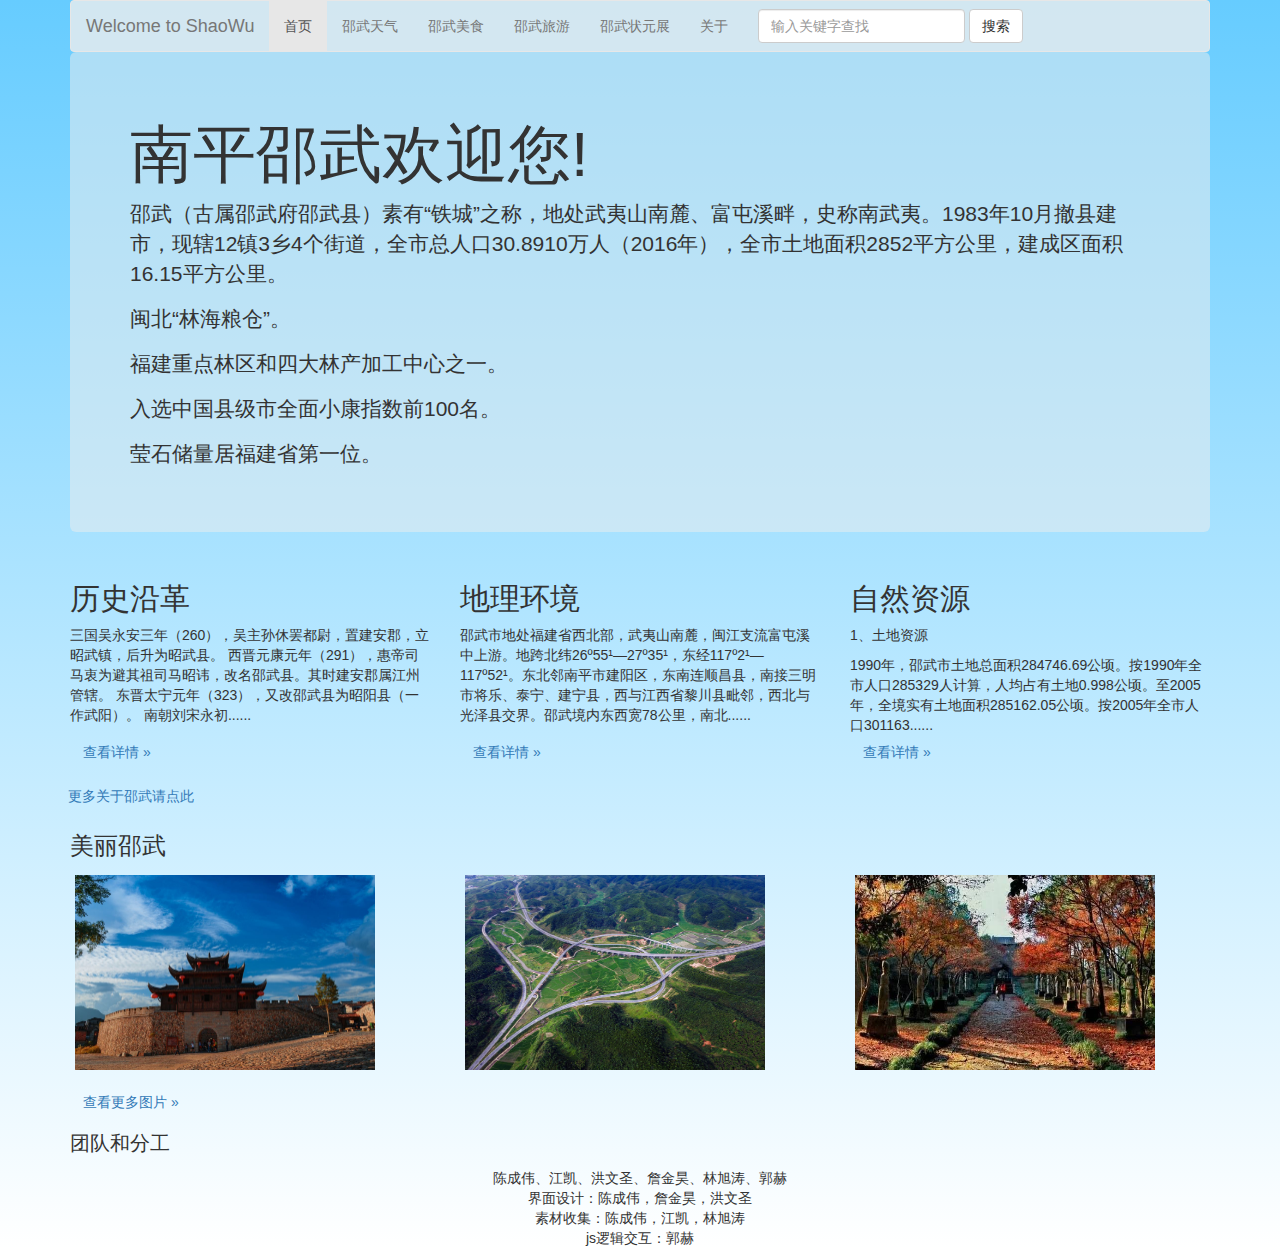
<file: app/src/main/assets/index.html>
<!DOCTYPE html>
<html>
	<head>
		<meta charset="UTF-8">
		<meta name="viewport" content="width=device-width,initial-scale=1.0, minimum-scale=1.0, maximum-scale=1.0, user-scalable=no"/>
		<title>南平欢迎您</title>
		<link rel="stylesheet" type="text/css" href="css/bootstrap.min.css" />
		<link rel="stylesheet" href="css/shaowu_style.css" />
		<script type="text/javascript" src="js/jquery-1.11.0.js" ></script>
	</head>
	<body>
		<div class="container">
			<div class="row clearfix">
				<div class="col-md-12 column">
					<nav class="navbar navbar-default" role="navigation">
						<div class="navbar-header">
							<button type="button" class="navbar-toggle" data-toggle="collapse" data-target="#bs-example-navbar-collapse-1" id="btn">
								<span class="sr-only">Toggle navigation</span>
								<span class="icon-bar"></span>
								<span class="icon-bar"></span>
								<span class="icon-bar"></span>
							</button>
							<a class="navbar-brand" href="javascript:;">Welcome to ShaoWu</a>
						</div>
						<div class="collapse navbar-collapse" id="bs-example-navbar-collapse-1">
							<ul class="nav navbar-nav" id="listen1">
								<li class="active">
									<a href="index.html">首页</a>
								</li>
								<li>
									<a href="https://www.tianqi.com/shaowu/" target="_blank">邵武天气</a>
								</li>
								<li>
									<a href="http://www.shaowu.ccoo.cn/bendi/eat.html" target="_blank">邵武美食</a>
								</li>
								<li>
									<a href="http://www.bytravel.cn/view/top10/index1129.html" target="_blank">邵武旅游</a>
								</li>
								<li>
									<a href="sw_studyhard.html">邵武状元展</a>
								</li>
								<li onclick="about()">
									<a href="javascript:;">关于</a>
								</li>
							</ul>
							<form class="navbar-form navbar-left" role="search">
								<div class="form-group">
									<input type="text" placeholder="输入关键字查找" class="form-control" />
								</div> <button type="submit" class="btn btn-default">搜索</button>
							</form>
						</div>
					</nav>
					<div class="menu-mobile" id="menu-mobile">
						<ul>
							<li><a href="index.html">首页</a></li>
							<li><a href="https://www.tianqi.com/shaowu/" target="_blank">邵武天气</a></li>
							<li><a href="http://www.shaowu.ccoo.cn/bendi/eat.html" target="_blank">邵武美食</a></li>
							<li><a href="http://www.bytravel.cn/view/top10/index1129.html" target="_blank">邵武旅游</a></li>
							<li><a href="sw_studyhard.html" target="_blank">邵武状元展</a></li>
							<li onclick="about()"><a href="javascript:;">关于</a></li>
							<li class="search">
								<input type="text" placeholder="输入关键字查找" class="form-control" width="60px"/><button type="submit" class="btn btn-default">搜索</button>
							</li>
						</ul>
					</div>
					<div class="jumbotron">
						<h1>
							南平邵武欢迎您!
						</h1>
						<p>
							邵武（古属邵武府邵武县）素有“铁城”之称，地处武夷山南麓、富屯溪畔，史称南武夷。1983年10月撤县建市，现辖12镇3乡4个街道，全市总人口30.8910万人（2016年），全市土地面积2852平方公里，建成区面积16.15平方公里。
						</p>
						<p>
							闽北“林海粮仓”。
						</p>
						<p>
							福建重点林区和四大林产加工中心之一。
						</p>
						<p>
							入选中国县级市全面小康指数前100名。
						</p>
						<p>
							莹石储量居福建省第一位。
						</p>
					</div>
				</div>
			</div>
			<div class="row clearfix">
				<div class="col-md-4 column">
					<h2>
						历史沿革
					</h2>
					<p>
						三国吴永安三年（260），吴主孙休罢都尉，置建安郡，立昭武镇，后升为昭武县。 西晋元康元年（291），惠帝司马衷为避其祖司马昭讳，改名邵武县。其时建安郡属江州管辖。 东晋太宁元年（323），又改邵武县为昭阳县（一作武阳）。 南朝刘宋永初......
					</p>
					<p>
						<a class="btn" href="sw_history.html" target="_blank">查看详情 »</a>
					</p>
				</div>
				<div class="col-md-4 column">
					<h2>
						地理环境
					</h2>
					<p>
						邵武市地处福建省西北部，武夷山南麓，闽江支流富屯溪中上游。地跨北纬26º55¹—27º35¹，东经117º2¹—117º52¹。东北邻南平市建阳区，东南连顺昌县，南接三明市将乐、泰宁、建宁县，西与江西省黎川县毗邻，西北与光泽县交界。邵武境内东西宽78公里，南北......
					</p>
					<p>
						<a class="btn" href="sw_enviroment.html" target="_blank">查看详情 »</a>
					</p>
				</div>
				<div class="col-md-4 column">
					<h2>
						自然资源
					</h2>

					<p>
						1、土地资源
					</p>
					<div>
						1990年，邵武市土地总面积284746.69公顷。按1990年全市人口285329人计算，人均占有土地0.998公顷。至2005年，全境实有土地面积285162.05公顷。按2005年全市人口301163......
					</div>

					<p>
						<a class="btn" href="sw_source.html" target="_blank">查看详情 »</a>
					</p>
				</div>
			</div>
			<div class="row clearfix">
				<a class="btn" href="https://baike.baidu.com/item/%E9%82%B5%E6%AD%A6/4687?fr=aladdin" target="_blank">更多关于邵武请点此</a>
			</div>
			<div class="row clearfix">
				<div class="col-md-12 column">
					<h3>
						美丽邵武
					</h3>
					<div class="row clearfix">
						<div class="col-md-4 column" style="width: 380px;">
							<img alt="140x140" src="img/1.jpg" width="300px" />
							<p>
								<a>   </a>
							</p>
						</div>
						<div class="col-md-4 column" style="width: 380px;">
							<img alt="140x140" src="img/2.jpg" width="300px" height="195px"/>
						</div>
						<div class="col-md-4 column" style="width: 380px;">
							<img alt="140x140" src="img/3.jpeg" width="300px" height="195px"/>
						</div>
					</div>
				</div>
			</div>
			<div class="row clearfix">
				<div class="col-md-12 column">
					<p>
						<a class="btn" href="http://tupian.baike.com/a3_66_88_01300543114832142785882141436_140_jpg.html" target="_blank">查看更多图片 »</a>
					</p>
				</div>
			</div>
			<div class="row clearfix">
				<div class="col-md-12 column">
					<p class="team">
						团队和分工
					</p>
					<p class="name">陈成伟、江凯、洪文圣、詹金昊、林旭涛、郭赫</p>
					<p class="name">界面设计：陈成伟，詹金昊，洪文圣</p>
					<p class="name">素材收集：陈成伟，江凯，林旭涛</p>
					<p class="name">js逻辑交互：郭赫</p>
				</div>
			</div>
		</div>
	</body>
	<script type="text/javascript" src="js/sw_logitech.js" ></script>
</html>
</file>
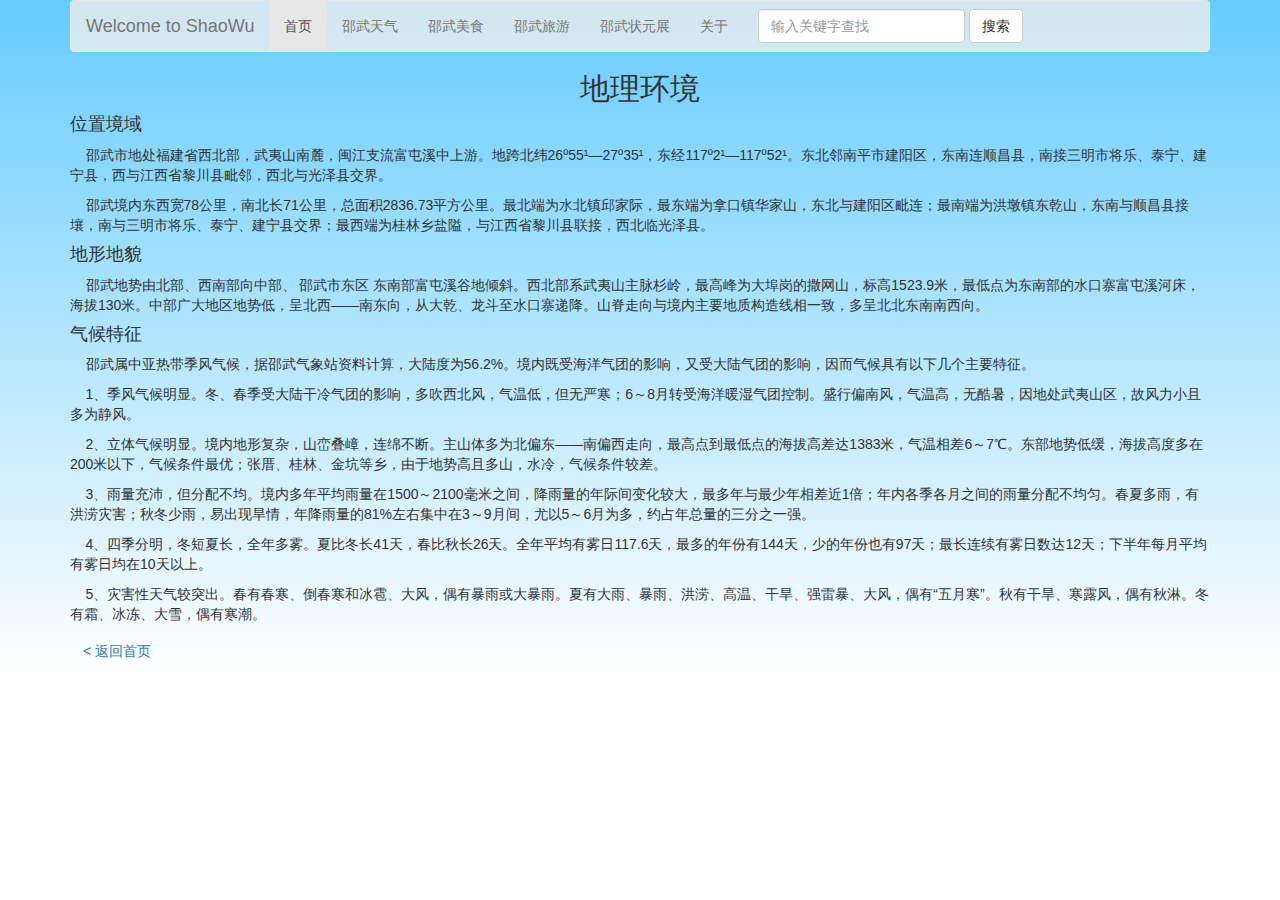
<file: app/src/main/assets/sw_enviroment.html>
<!DOCTYPE html>
<html>
	<head>
		<meta charset="UTF-8">
		<meta name="viewport" content="width=device-width,initial-scale=1.0, minimum-scale=1.0, maximum-scale=1.0, user-scalable=no"/>
		<title>邵武地理环境</title>
		<link rel="stylesheet" href="css/bootstrap.min.css" />
		<link rel="stylesheet" href="css/shaowu_style.css" />
		<script type="text/javascript" src="js/jquery-1.11.0.js" ></script>
		<style>
			.title{
				text-align: center;
			}
			#row{
				background: rgba(238,238,238,0.5);
			}
		</style>
	</head>
	<body>
		<div class="container">
			<nav class="navbar navbar-default" role="navigation">
				<div class="navbar-header">
					<button type="button" class="navbar-toggle" data-toggle="collapse" data-target="#bs-example-navbar-collapse-1" id="btn">
						<span class="sr-only">邵武地理环境</span>
						<span class="icon-bar"></span>
						<span class="icon-bar"></span>
						<span class="icon-bar"></span>
					</button>
					<a class="navbar-brand" href="javascript:;">Welcome to ShaoWu</a>
				</div>
				<div class="collapse navbar-collapse" id="bs-example-navbar-collapse-1">
					<ul class="nav navbar-nav" id="listen1">
						<li class="active">
							<a href="index.html">首页</a>
						</li>
						<li>
							<a href="https://www.tianqi.com/shaowu/" target="_blank">邵武天气</a>
						</li>
						<li>
							<a href="http://www.shaowu.ccoo.cn/bendi/eat.html" target="_blank">邵武美食</a>
						</li>
						<li>
							<a href="http://www.bytravel.cn/view/top10/index1129.html" target="_blank">邵武旅游</a>
						</li>
						<li>
							<a href="sw_studyhard.html">邵武状元展</a>
						</li>
						<li onclick="about()">
							<a href="javascript:;">关于</a>
						</li>
					</ul>
					<form class="navbar-form navbar-left" role="search">
						<div class="form-group">
							<input type="text" placeholder="输入关键字查找" class="form-control" />
						</div> <button type="submit" class="btn btn-default">搜索</button>
					</form>
				</div>
			</nav>
			<div class="menu-mobile" id="menu-mobile">
				<ul>
					<li><a href="index.html">首页</a></li>
					<li><a href="https://www.tianqi.com/shaowu/" target="_blank">邵武天气</a></li>
					<li><a href="http://www.shaowu.ccoo.cn/bendi/eat.html" target="_blank">邵武美食</a></li>
					<li><a href="http://www.bytravel.cn/view/top10/index1129.html" target="_blank">邵武旅游</a></li>
					<li><a href="sw_studyhard.html" target="_blank">邵武状元展</a></li>
					<li onclick="about()"><a href="javascript:;">关于</a></li>
					<li class="search">
							<input type="text" placeholder="输入关键字查找" class="form-control" width="60px"/><button type="submit" class="btn btn-default">搜索</button>
					</li>
				</ul>
			</div>
			<div class="row clearfix">
				<div class="col-md-12 column">
					<h2 class="title">
						地理环境
					</h2>
					<h4>位置境域</h4> 
		            <p>&nbsp;&nbsp;&nbsp;&nbsp;邵武市地处福建省西北部，武夷山南麓，闽江支流富屯溪中上游。地跨北纬26º55¹—27º35¹，东经117º2¹—117º52¹。东北邻南平市建阳区，东南连顺昌县，南接三明市将乐、泰宁、建宁县，西与江西省黎川县毗邻，西北与光泽县交界。</p>
					<p>&nbsp;&nbsp;&nbsp;&nbsp;邵武境内东西宽78公里，南北长71公里，总面积2836.73平方公里。最北端为水北镇邱家际，最东端为拿口镇华家山，东北与建阳区毗连；最南端为洪墩镇东乾山，东南与顺昌县接壤，南与三明市将乐、泰宁、建宁县交界；最西端为桂林乡盐隘，与江西省黎川县联接，西北临光泽县。</p> 
					<h4>地形地貌</h4> 
					<p>&nbsp;&nbsp;&nbsp;&nbsp;邵武地势由北部、西南部向中部、 邵武市东区 东南部富屯溪谷地倾斜。西北部系武夷山主脉杉岭，最高峰为大埠岗的撒网山，标高1523.9米，最低点为东南部的水口寨富屯溪河床，海拔130米。中部广大地区地势低，呈北西——南东向，从大乾、龙斗至水口寨递降。山脊走向与境内主要地质构造线相一致，多呈北北东南南西向。</p>
					<h4>气候特征</h4> 
					<p>&nbsp;&nbsp;&nbsp;&nbsp;邵武属中亚热带季风气候，据邵武气象站资料计算，大陆度为56.2%。境内既受海洋气团的影响，又受大陆气团的影响，因而气候具有以下几个主要特征。</p>
					<p>&nbsp;&nbsp;&nbsp;&nbsp;1、季风气候明显。冬、春季受大陆干冷气团的影响，多吹西北风，气温低，但无严寒；6～8月转受海洋暖湿气团控制。盛行偏南风，气温高，无酷暑，因地处武夷山区，故风力小且多为静风。</p>
					<p>&nbsp;&nbsp;&nbsp;&nbsp;2、立体气候明显。境内地形复杂，山峦叠嶂，连绵不断。主山体多为北偏东——南偏西走向，最高点到最低点的海拔高差达1383米，气温相差6～7℃。东部地势低缓，海拔高度多在200米以下，气候条件最优；张厝、桂林、金坑等乡，由于地势高且多山，水冷，气候条件较差。</p>
					<p>&nbsp;&nbsp;&nbsp;&nbsp;3、雨量充沛，但分配不均。境内多年平均雨量在1500～2100毫米之间，降雨量的年际间变化较大，最多年与最少年相差近1倍；年内各季各月之间的雨量分配不均匀。春夏多雨，有洪涝灾害；秋冬少雨，易出现旱情，年降雨量的81%左右集中在3～9月间，尤以5～6月为多，约占年总量的三分之一强。</p>
					<p>&nbsp;&nbsp;&nbsp;&nbsp;4、四季分明，冬短夏长，全年多雾。夏比冬长41天，春比秋长26天。全年平均有雾日117.6天，最多的年份有144天，少的年份也有97天；最长连续有雾日数达12天；下半年每月平均有雾日均在10天以上。</p>
					<p>&nbsp;&nbsp;&nbsp;&nbsp;5、灾害性天气较突出。春有春寒、倒春寒和冰雹、大风，偶有暴雨或大暴雨。夏有大雨、暴雨、洪涝、高温、干旱、强雷暴、大风，偶有“五月寒”。秋有干旱、寒露风，偶有秋淋。冬有霜、冰冻、大雪，偶有寒潮。</p>
					<p>
						<a class="btn" href="index.html"> &lt; 返回首页 </a>
					</p>
				</div>
			</div>
		</div>
	</body>
	<script type="text/javascript" src="js/sw_logitech.js" ></script>
</html>
</file>
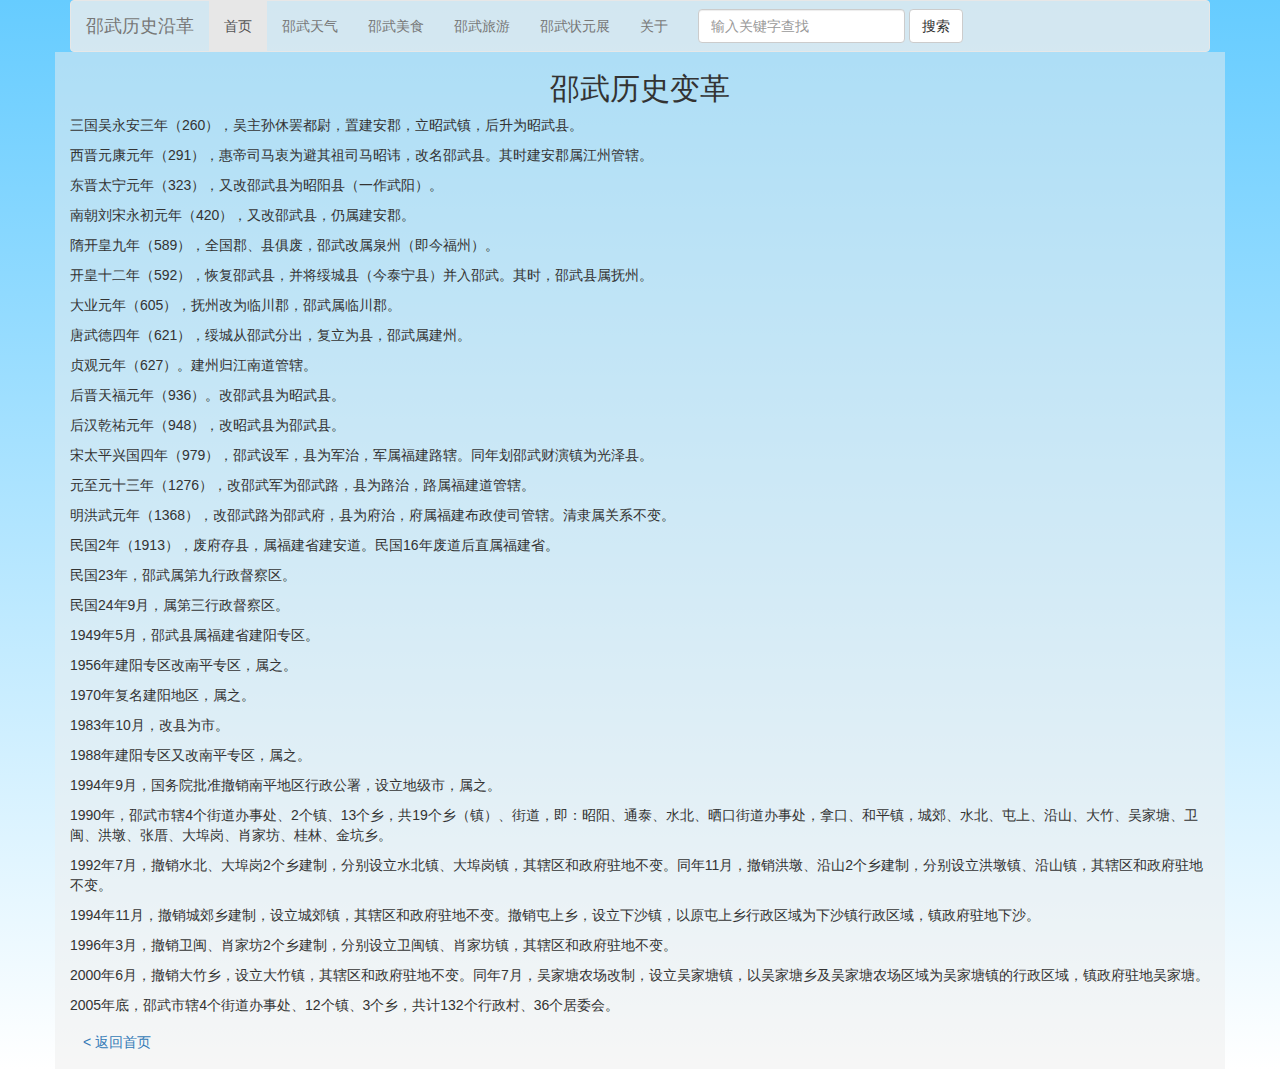
<file: app/src/main/assets/sw_history.html>
<!DOCTYPE html>
<html>
	<head>
		<meta charset="UTF-8">
		<meta name="viewport" content="width=device-width,initial-scale=1.0, minimum-scale=1.0, maximum-scale=1.0, user-scalable=no"/>
		<title>邵武历史沿革</title>
		<link rel="stylesheet" href="css/bootstrap.min.css" />
		<link rel="stylesheet" href="css/shaowu_style.css" />
		<script type="text/javascript" src="js/jquery-1.11.0.js" ></script>
		<style>
			.title{
				text-align: center;
			}
			#row{
				background: rgba(238,238,238,0.5);
			}
		</style>
	</head>
	<body>
		<div class="container">
			<nav class="navbar navbar-default" role="navigation">
				<div class="navbar-header">
					<button type="button" class="navbar-toggle" data-toggle="collapse" data-target="#bs-example-navbar-collapse-1" id="btn">
						<span class="sr-only">Toggle navigation</span>
						<span class="icon-bar"></span>
						<span class="icon-bar"></span>
						<span class="icon-bar"></span>
					</button>
					<a class="navbar-brand" href="javascript:;">邵武历史沿革</a>
				</div>
				<div class="collapse navbar-collapse" id="bs-example-navbar-collapse-1">
					<ul class="nav navbar-nav" id="listen1">
						<li class="active">
							<a href="index.html">首页</a>
						</li>
						<li>
							<a href="https://www.tianqi.com/shaowu/" target="_blank">邵武天气</a>
						</li>
						<li>
							<a href="http://www.shaowu.ccoo.cn/bendi/eat.html" target="_blank">邵武美食</a>
						</li>
						<li>
							<a href="http://www.bytravel.cn/view/top10/index1129.html" target="_blank">邵武旅游</a>
						</li>
						<li>
							<a href="sw_studyhard.html">邵武状元展</a>
						</li>
						<li onclick="about()">
							<a href="javascript:;">关于</a>
						</li>
					</ul>
					<form class="navbar-form navbar-left" role="search">
						<div class="form-group">
							<input type="text" placeholder="输入关键字查找" class="form-control" />
						</div> <button type="submit" class="btn btn-default">搜索</button>
					</form>
				</div>
			</nav>
			<div class="menu-mobile" id="menu-mobile">
				<ul>
					<li><a href="index.html">首页</a></li>
					<li><a href="https://www.tianqi.com/shaowu/" target="_blank">邵武天气</a></li>
					<li><a href="http://www.shaowu.ccoo.cn/bendi/eat.html" target="_blank">邵武美食</a></li>
					<li><a href="http://www.bytravel.cn/view/top10/index1129.html" target="_blank">邵武旅游</a></li>
					<li><a href="sw_studyhard.html" target="_blank">邵武状元展</a></li>
					<li><a href="javascript:;">关于</a></li>
					<li class="search">
							<input type="text" placeholder="输入关键字查找" class="form-control" width="60px"/><button type="submit" class="btn btn-default">搜索</button>
					</li>
				</ul>
			</div>
			<div class="row clearfix" id="row">
				<div class="col-md-12 column">
					<h2 class="title">
						邵武历史变革
					</h2>
					<p>
						三国吴永安三年（260），吴主孙休罢都尉，置建安郡，立昭武镇，后升为昭武县。
					</p>
					<p>
						西晋元康元年（291），惠帝司马衷为避其祖司马昭讳，改名邵武县。其时建安郡属江州管辖。
					</p>
					<p>
						东晋太宁元年（323），又改邵武县为昭阳县（一作武阳）。
					</p>
					<p>
						南朝刘宋永初元年（420），又改邵武县，仍属建安郡。
					</p>
					<p>
						隋开皇九年（589），全国郡、县俱废，邵武改属泉州（即今福州）。
					</p>
					<p>
						开皇十二年（592），恢复邵武县，并将绥城县（今泰宁县）并入邵武。其时，邵武县属抚州。
					</p>
					<p>
						大业元年（605），抚州改为临川郡，邵武属临川郡。
					</p>
					<p>
						唐武德四年（621），绥城从邵武分出，复立为县，邵武属建州。
					</p>
					<p>
						贞观元年（627）。建州归江南道管辖。
					</p>
					<p>
						后晋天福元年（936）。改邵武县为昭武县。
					</p>
					<p>
						后汉乾祐元年（948），改昭武县为邵武县。
					</p>
					<p>
						宋太平兴国四年（979），邵武设军，县为军治，军属福建路辖。同年划邵武财演镇为光泽县。
					</p>
					<p>
						元至元十三年（1276），改邵武军为邵武路，县为路治，路属福建道管辖。
					</p>
					<p>
						明洪武元年（1368），改邵武路为邵武府，县为府治，府属福建布政使司管辖。清隶属关系不变。
					</p>
					<p>
						民国2年（1913），废府存县，属福建省建安道。民国16年废道后直属福建省。
					</p>
					<p>
						民国23年，邵武属第九行政督察区。
					</p>
					<p>
						民国24年9月，属第三行政督察区。
					</p>
					<p>
						1949年5月，邵武县属福建省建阳专区。
					</p>
					<p>
						1956年建阳专区改南平专区，属之。
					</p>
					<p>
						1970年复名建阳地区，属之。
					</p>
					<p>
						1983年10月，改县为市。
					</p>
					<p>
						1988年建阳专区又改南平专区，属之。
					</p>
					<p>
						1994年9月，国务院批准撤销南平地区行政公署，设立地级市，属之。
					</p>
					<p>
						1990年，邵武市辖4个街道办事处、2个镇、13个乡，共19个乡（镇）、街道，即：昭阳、通泰、水北、晒口街道办事处，拿口、和平镇，城郊、水北、屯上、沿山、大竹、吴家塘、卫闽、洪墩、张厝、大埠岗、肖家坊、桂林、金坑乡。
					</p>
					<p>
						1992年7月，撤销水北、大埠岗2个乡建制，分别设立水北镇、大埠岗镇，其辖区和政府驻地不变。同年11月，撤销洪墩、沿山2个乡建制，分别设立洪墩镇、沿山镇，其辖区和政府驻地不变。
					</p>
					<p>
						1994年11月，撤销城郊乡建制，设立城郊镇，其辖区和政府驻地不变。撤销屯上乡，设立下沙镇，以原屯上乡行政区域为下沙镇行政区域，镇政府驻地下沙。
					</p>
					<p>
						1996年3月，撤销卫闽、肖家坊2个乡建制，分别设立卫闽镇、肖家坊镇，其辖区和政府驻地不变。
					</p>
					<p>
						2000年6月，撤销大竹乡，设立大竹镇，其辖区和政府驻地不变。同年7月，吴家塘农场改制，设立吴家塘镇，以吴家塘乡及吴家塘农场区域为吴家塘镇的行政区域，镇政府驻地吴家塘。
					</p>
					<p>
						2005年底，邵武市辖4个街道办事处、12个镇、3个乡，共计132个行政村、36个居委会。
					</p>
					<p>
						 <a class="btn" href="index.html">&lt; 返回首页</a>
					</p>
				</div>
			</div>
		</div>
	</body>
	<script type="text/javascript" src="js/sw_logitech.js" ></script>
</html>
</file>
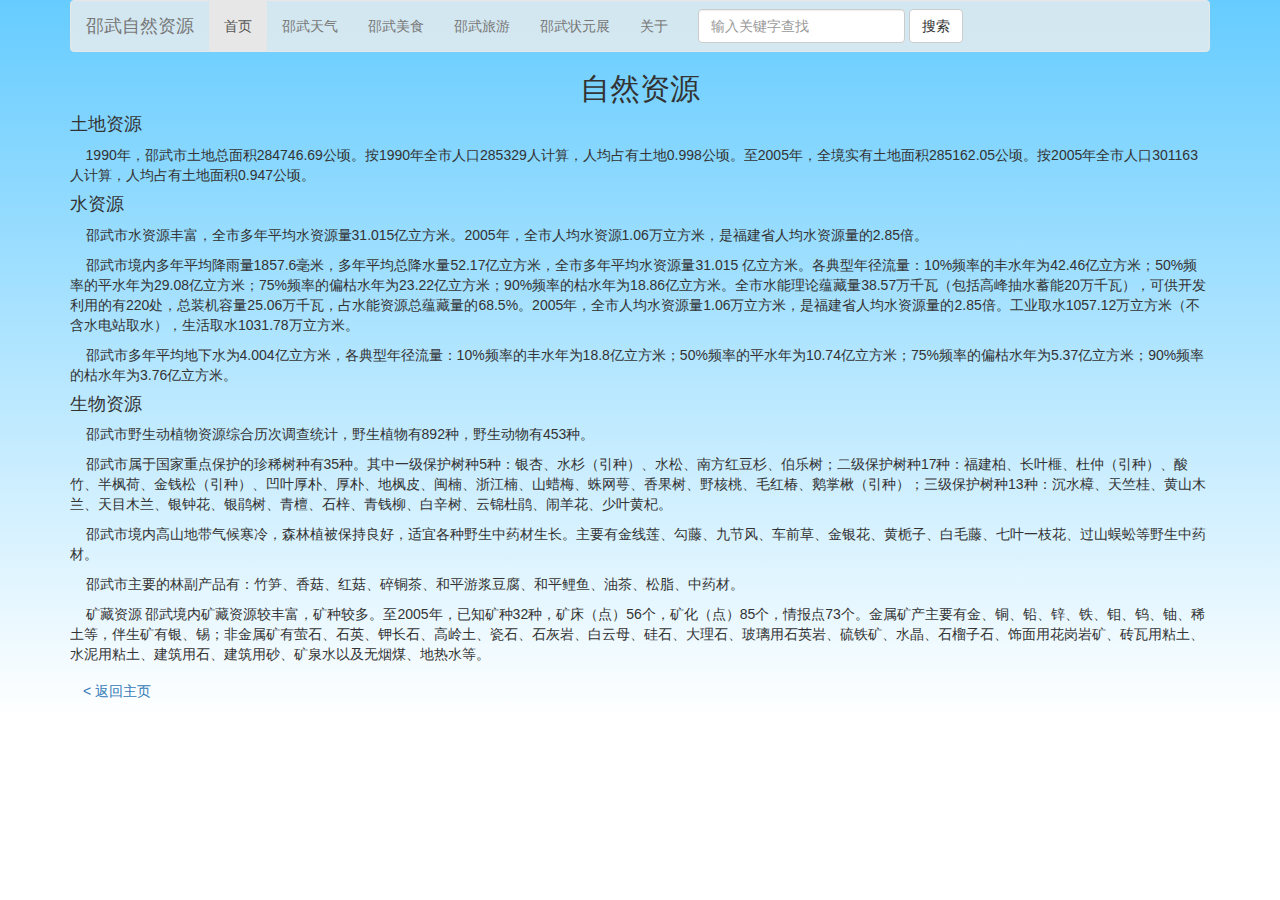
<file: app/src/main/assets/sw_source.html>
<!DOCTYPE html>
<html>
	<head>
		<meta charset="UTF-8">
		<meta name="viewport" content="width=device-width,initial-scale=1.0, minimum-scale=1.0, maximum-scale=1.0, user-scalable=no"/>
		<title>邵武自然资源</title>
		<link rel="stylesheet" href="css/bootstrap.min.css" />
		<link rel="stylesheet" href="css/shaowu_style.css" />
		<script type="text/javascript" src="js/jquery-1.11.0.js" ></script>
		<style>
			.title{
				text-align: center;
			}
			#row{
				background: rgba(238,238,238,0.5);
			}
		</style>
	</head>
	<body>
		<div class="container">
			<nav class="navbar navbar-default" role="navigation">
				<div class="navbar-header">
					<button type="button" class="navbar-toggle" data-toggle="collapse" data-target="#bs-example-navbar-collapse-1" id="btn">
						<span class="sr-only">Toggle navigation</span>
						<span class="icon-bar"></span>
						<span class="icon-bar"></span>
						<span class="icon-bar"></span>
					</button>
					<a class="navbar-brand" href="javascript:;">邵武自然资源</a>
				</div>
				<div class="collapse navbar-collapse" id="bs-example-navbar-collapse-1">
					<ul class="nav navbar-nav" id="listen1">
						<li class="active">
							<a href="index.html">首页</a>
						</li>
						<li>
							<a href="https://www.tianqi.com/shaowu/" target="_blank">邵武天气</a>
						</li>
						<li>
							<a href="http://www.shaowu.ccoo.cn/bendi/eat.html" target="_blank">邵武美食</a>
						</li>
						<li>
							<a href="http://www.bytravel.cn/view/top10/index1129.html" target="_blank">邵武旅游</a>
						</li>
						<li>
							<a href="sw_studyhard.html" target="_blank">邵武状元展</a>
						</li>
						<li onclick="about()">
							<a href="javascript:;">关于</a>
						</li>
					</ul>
					<form class="navbar-form navbar-left" role="search">
						<div class="form-group">
							<input type="text" placeholder="输入关键字查找" class="form-control" />
						</div> <button type="submit" class="btn btn-default">搜索</button>
					</form>
				</div>
			</nav>
			<div class="menu-mobile" id="menu-mobile">
				<ul>
					<li><a href="index.html">首页</a></li>
					<li><a href="https://www.tianqi.com/shaowu/" target="_blank">邵武天气</a></li>
					<li><a href="http://www.shaowu.ccoo.cn/bendi/eat.html" target="_blank">邵武美食</a></li>
					<li><a href="http://www.bytravel.cn/view/top10/index1129.html" target="_blank">邵武旅游</a></li>
					<li><a href="sw_studyhard.html" target="_blank">邵武状元展</a></li>
					<li onclick="about()"><a href="javascript:;">关于</a></li>
					<li class="search">
							<input type="text" placeholder="输入关键字查找" class="form-control" width="60px"/><button type="submit" class="btn btn-default">搜索</button>
					</li>
				</ul>
			</div>
				<div class="row clearfix">
					<div class="col-md-12 column">
						<h2 class="title">自然资源</h2>
						<h4>土地资源</h4> 
						<p>&nbsp;&nbsp;&nbsp;&nbsp;1990年，邵武市土地总面积284746.69公顷。按1990年全市人口285329人计算，人均占有土地0.998公顷。至2005年，全境实有土地面积285162.05公顷。按2005年全市人口301163人计算，人均占有土地面积0.947公顷。</p>
						<h4>水资源</h4>
						<p>&nbsp;&nbsp;&nbsp;&nbsp;邵武市水资源丰富，全市多年平均水资源量31.015亿立方米。2005年，全市人均水资源1.06万立方米，是福建省人均水资源量的2.85倍。</p>
						<p>&nbsp;&nbsp;&nbsp;&nbsp;邵武市境内多年平均降雨量1857.6毫米，多年平均总降水量52.17亿立方米，全市多年平均水资源量31.015 亿立方米。各典型年径流量：10%频率的丰水年为42.46亿立方米；50%频率的平水年为29.08亿立方米；75%频率的偏枯水年为23.22亿立方米；90%频率的枯水年为18.86亿立方米。全市水能理论蕴藏量38.57万千瓦（包括高峰抽水蓄能20万千瓦），可供开发利用的有220处，总装机容量25.06万千瓦，占水能资源总蕴藏量的68.5%。2005年，全市人均水资源量1.06万立方米，是福建省人均水资源量的2.85倍。工业取水1057.12万立方米（不含水电站取水），生活取水1031.78万立方米。</p>
						<p>&nbsp;&nbsp;&nbsp;&nbsp;邵武市多年平均地下水为4.004亿立方米，各典型年径流量：10%频率的丰水年为18.8亿立方米；50%频率的平水年为10.74亿立方米；75%频率的偏枯水年为5.37亿立方米；90%频率的枯水年为3.76亿立方米。</p>
						<h4>生物资源</h4>
						<p>&nbsp;&nbsp;&nbsp;&nbsp;邵武市野生动植物资源综合历次调查统计，野生植物有892种，野生动物有453种。</p>
						<p>&nbsp;&nbsp;&nbsp;&nbsp;邵武市属于国家重点保护的珍稀树种有35种。其中一级保护树种5种：银杏、水杉（引种）、水松、南方红豆杉、伯乐树；二级保护树种17种：福建柏、长叶榧、杜仲（引种）、酸竹、半枫荷、金钱松（引种）、凹叶厚朴、厚朴、地枫皮、闽楠、浙江楠、山蜡梅、蛛网萼、香果树、野核桃、毛红椿、鹅掌楸（引种）；三级保护树种13种：沉水樟、天竺桂、黄山木兰、天目木兰、银钟花、银鹃树、青檀、石梓、青钱柳、白辛树、云锦杜鹃、闹羊花、少叶黄杞。</p>
						<p>&nbsp;&nbsp;&nbsp;&nbsp;邵武市境内高山地带气候寒冷，森林植被保持良好，适宜各种野生中药材生长。主要有金线莲、勾藤、九节风、车前草、金银花、黄栀子、白毛藤、七叶一枝花、过山蜈蚣等野生中药材。</p>
						<p>&nbsp;&nbsp;&nbsp;&nbsp;邵武市主要的林副产品有：竹笋、香菇、红菇、碎铜茶、和平游浆豆腐、和平鲤鱼、油茶、松脂、中药材。</p>
						<p>&nbsp;&nbsp;&nbsp;&nbsp;矿藏资源 邵武境内矿藏资源较丰富，矿种较多。至2005年，已知矿种32种，矿床（点）56个，矿化（点）85个，情报点73个。金属矿产主要有金、铜、铅、锌、铁、钼、钨、铀、稀土等，伴生矿有银、锡；非金属矿有萤石、石英、钾长石、高岭土、瓷石、石灰岩、白云母、硅石、大理石、玻璃用石英岩、硫铁矿、水晶、石榴子石、饰面用花岗岩矿、砖瓦用粘土、水泥用粘土、建筑用石、建筑用砂、矿泉水以及无烟煤、地热水等。</p>
						<p>
							<a class="btn" href="index.html">&lt; 返回主页</a>
						</p>
					</div>
				</div>
		</div>
	</body>
	<script type="text/javascript" src="js/sw_logitech.js" ></script>
</html>
</file>
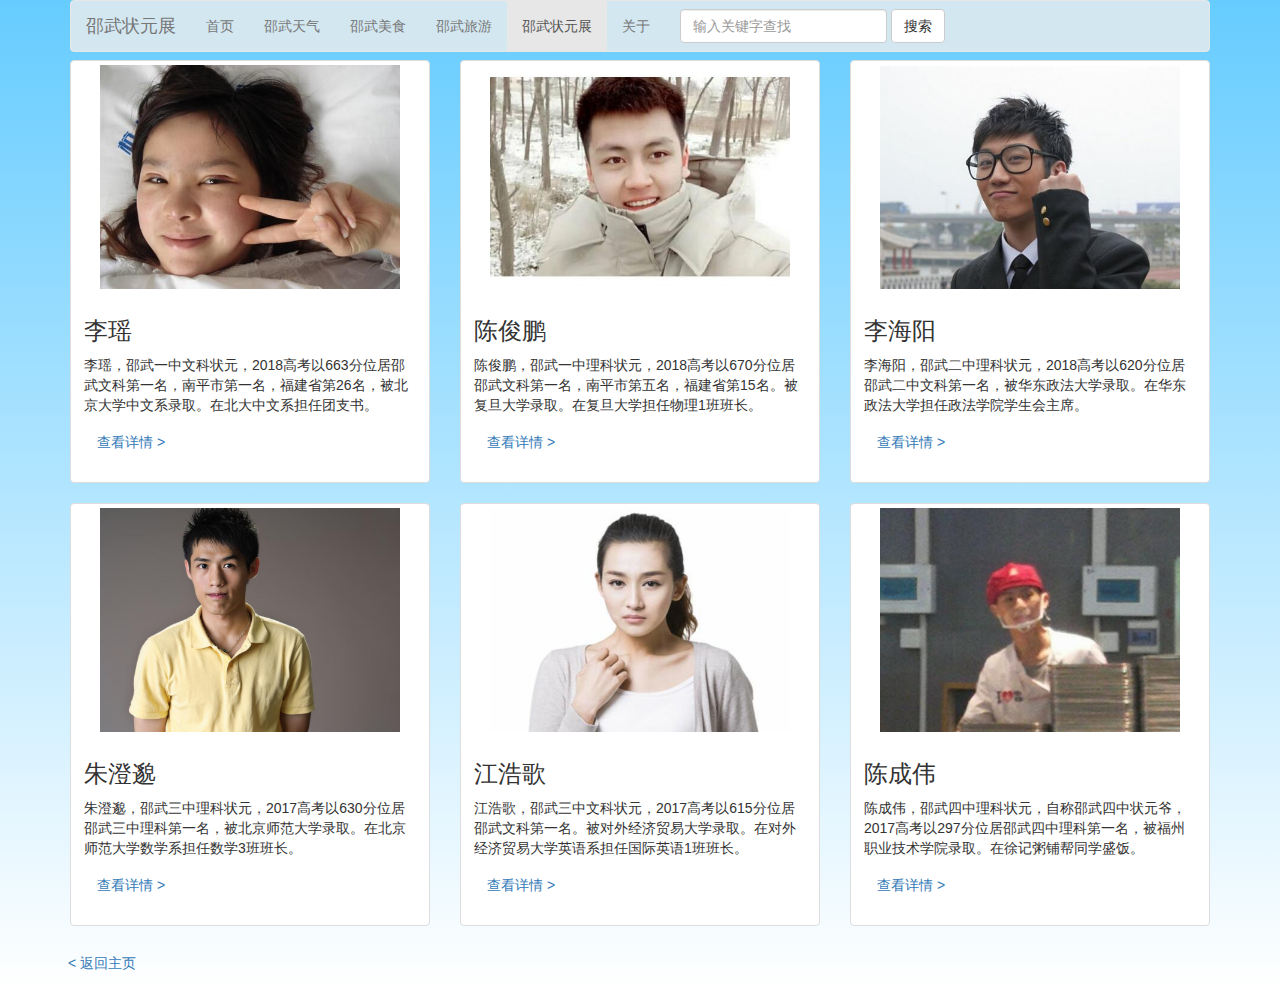
<file: app/src/main/assets/sw_studyhard.html>
<!DOCTYPE html>
<html>
	<head>
		<meta charset="UTF-8">
		<meta name="viewport" content="width=device-width,initial-scale=1.0, minimum-scale=1.0, maximum-scale=1.0, user-scalable=no"/>
		<title>邵武状元展</title>
		<link rel="stylesheet" href="css/bootstrap.min.css" />
		<link rel="stylesheet" href="css/shaowu_style.css" />
		<script type="text/javascript" src="js/jquery-1.11.0.js" ></script>
		<style>
			.title{
				text-align: center;
			}
			#row{
				background: rgba(238,238,238,0.5);
			}
			#row2{
				margin-top: 8px;
			}
		</style>
	</head>
	<body>
		<div class="container">
			<nav class="navbar navbar-default" role="navigation">
				<div class="navbar-header">
					<button type="button" class="navbar-toggle" data-toggle="collapse" data-target="#bs-example-navbar-collapse-1" id="btn">
						<span class="sr-only">Toggle navigation</span>
						<span class="icon-bar"></span>
						<span class="icon-bar"></span>
						<span class="icon-bar"></span>
					</button>
					<a class="navbar-brand" href="javascript:;">邵武状元展</a>
				</div>
				<div class="collapse navbar-collapse" id="bs-example-navbar-collapse-1">
					<ul class="nav navbar-nav" id="listen1">
						<li>
							<a href="index.html">首页</a>
						</li>
						<li>
							<a href="https://www.tianqi.com/shaowu/" target="_blank">邵武天气</a>
						</li>
						<li>
							<a href="http://www.shaowu.ccoo.cn/bendi/eat.html" target="_blank">邵武美食</a>
						</li>
						<li>
							<a href="http://www.bytravel.cn/view/top10/index1129.html" target="_blank">邵武旅游</a>
						</li>
						<li class="active">
							<a href="studyhard.html" target="_blank">邵武状元展</a>
						</li>
						<li onclick="about()">
							<a href="javascript:;">关于</a>
						</li>
					</ul>
					<form class="navbar-form navbar-left" action="http://www.baidu.com/s" method="get" role="search">
						<div class="form-group">
							<input type="text" name="wd" placeholder="输入关键字查找" class="form-control" />
						</div> <button type="submit" class="btn btn-default">搜索</button>
					</form>
				</div>
			</nav>
			<div class="menu-mobile" id="menu-mobile">
				<ul>
					<li><a href="index.html">首页</a></li>
					<li><a href="https://www.tianqi.com/shaowu/" target="_blank">邵武天气</a></li>
					<li><a href="http://www.shaowu.ccoo.cn/bendi/eat.html" target="_blank">邵武美食</a></li>
					<li><a href="http://www.bytravel.cn/view/top10/index1129.html" target="_blank">邵武旅游</a></li>
					<li><a href="sw_studyhard.html" target="_blank">邵武状元展</a></li>
					<li onclick="about()"><a href="javascript:;">关于</a></li>
					<li class="search">
					<form action="http://www.baidu.com/s" method="get">
							<input type="text" name="wd" placeholder="输入关键字查找" class="form-control" width="60px"/><button type="submit" class="btn btn-default">搜索</button>
					</form>
					</li>
				</ul>
			</div>
			<div class="row clearfix">
				<div class="col-md-12 column" id="row2">
					<div class="row">
						<div class="col-md-4">
							<div class="thumbnail">
								<img alt="300x200" src="img/liyao.jpg" width="300px" height="200px"/>
								<div class="caption">
									<h3>
										李瑶
									</h3>
									<p>
										李瑶，邵武一中文科状元，2018高考以663分位居邵武文科第一名，南平市第一名，福建省第26名，被北京大学中文系录取。在北大中文系担任团支书。
									</p>
									<p>
										<a class="btn" href="#">查看详情 &gt;</a>
									</p>
								</div>
							</div>
						</div>
						<div class="col-md-4">
							<div class="thumbnail">
								<img alt="300x200" src="img/chenjunpeng.jpg" width="300px" height="200px"/>
								<div class="caption">
									<h3>
										陈俊鹏
									</h3>
									<p>
										陈俊鹏，邵武一中理科状元，2018高考以670分位居邵武文科第一名，南平市第五名，福建省第15名。被复旦大学录取。在复旦大学担任物理1班班长。
									</p>
									<p>
										<a class="btn" href="#">查看详情 &gt;</a>
									</p>
								</div>
							</div>
						</div>
						<div class="col-md-4">
							<div class="thumbnail">
								<img alt="300x200" src="img/4.jpg" width="300px" height="200px"/>
								<div class="caption">
									<h3>
										李海阳
									</h3>
									<p>
										李海阳，邵武二中理科状元，2018高考以620分位居邵武二中文科第一名，被华东政法大学录取。在华东政法大学担任政法学院学生会主席。
									</p>
									<p>
										<a class="btn" href="#">查看详情 &gt;</a>
									</p>
								</div>
							</div>
						</div>
					</div>
				</div>
			</div>
			<div class="row clearfix">
				<div class="col-md-12 column">
					<div class="row">
						<div class="col-md-4">
							<div class="thumbnail">
								<img alt="300x200" src="img/5.jpg" width="300px" height="200px"/>
								<div class="caption">
									<h3>
										朱澄邈
									</h3>
									<p>
										朱澄邈，邵武三中理科状元，2017高考以630分位居邵武三中理科第一名，被北京师范大学录取。在北京师范大学数学系担任数学3班班长。
									</p>
									<p>
										<a class="btn" href="#">查看详情 &gt;</a>
									</p>
								</div>
							</div>
						</div>
						<div class="col-md-4">
							<div class="thumbnail">
								<img alt="300x200" src="img/6.jpg"  width="300px" height="200px"/>
								<div class="caption">
									<h3>
										江浩歌
									</h3>
									<p>
										江浩歌，邵武三中文科状元，2017高考以615分位居邵武文科第一名。被对外经济贸易大学录取。在对外经济贸易大学英语系担任国际英语1班班长。
									</p>
									<p>
										<a class="btn" href="#">查看详情 &gt;</a>
									</p>
								</div>
							</div>
						</div>
						<div class="col-md-4">
							<div class="thumbnail">
								<img alt="300x200" src="img/7.jpg" width="300px" height="200px"/>
								<div class="caption">
									<h3>
										陈成伟
									</h3>
									<p>
										陈成伟，邵武四中理科状元，自称邵武四中状元爷，2017高考以297分位居邵武四中理科第一名，被福州职业技术学院录取。在徐记粥铺帮同学盛饭。
									</p>
									<p>
										<a class="btn" href="#">查看详情 &gt;</a>
									</p>
								</div>
							</div>
						</div>
					</div>
				</div>
			</div>
			<div class="row clearfix">
				<p><a class="btn" href="index.html">&lt; 返回主页</a></p>
			</div>
		</div>
	</body>
	<script type="text/javascript" src="js/sw_logitech.js" ></script>
</html>
</file>
<file: app/src/main/assets/css/shaowu_style.css>
body{
	background: linear-gradient(#6cf,#fff) no-repeat;
}
.row .clearfix .col-md-4{
	width: 600px;
	margin: 5px;
}
.team{
	font-size: 20px;
}
.name{
	text-align: center;
	margin: 0;
}
.jumbotron{
	background: rgba(238,238,238,0.5);
}
.navbar{
	background: rgba(238,238,238,0.8);
	margin-bottom: 0px;
}
.menu-mobile{
	margin-bottom: 20px;
	display: none;
}
.menu-mobile ul{
	margin: 0;
	padding: 0;
}
.menu-mobile ul li{
	background: rgba(238,238,238,0.5);
	list-style: none;
	padding: 15px;
	font-size: 17px;
}
.menu-mobile ul li:hover{
	background: rgb(255,255,255);
}
</file>
